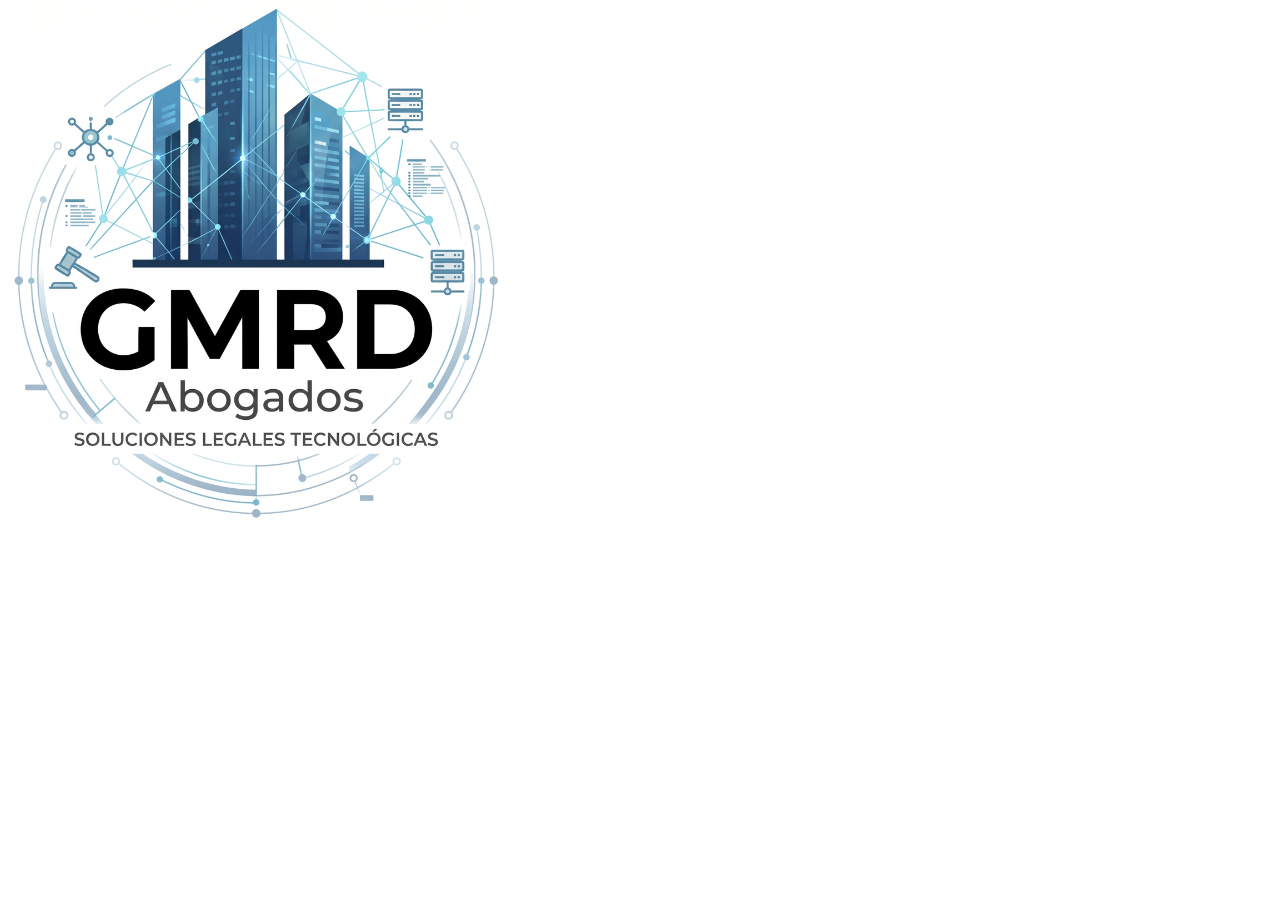
<file: _scripts/favicon.html>
<!DOCTYPE html><html><head><meta charset="utf-8">
<!-- Favicon 512×512: logo sobre blanco (siempre sobre blanco). python render_png.py _scripts/favicon.html favicon.png --size 512x512 -->
<style>html,body{margin:0;width:512px;height:512px;background:#fff}body{display:grid;place-items:center}img{width:500px}</style>
</head><body><img src="../img/logo.png" alt=""></body></html>
</file>
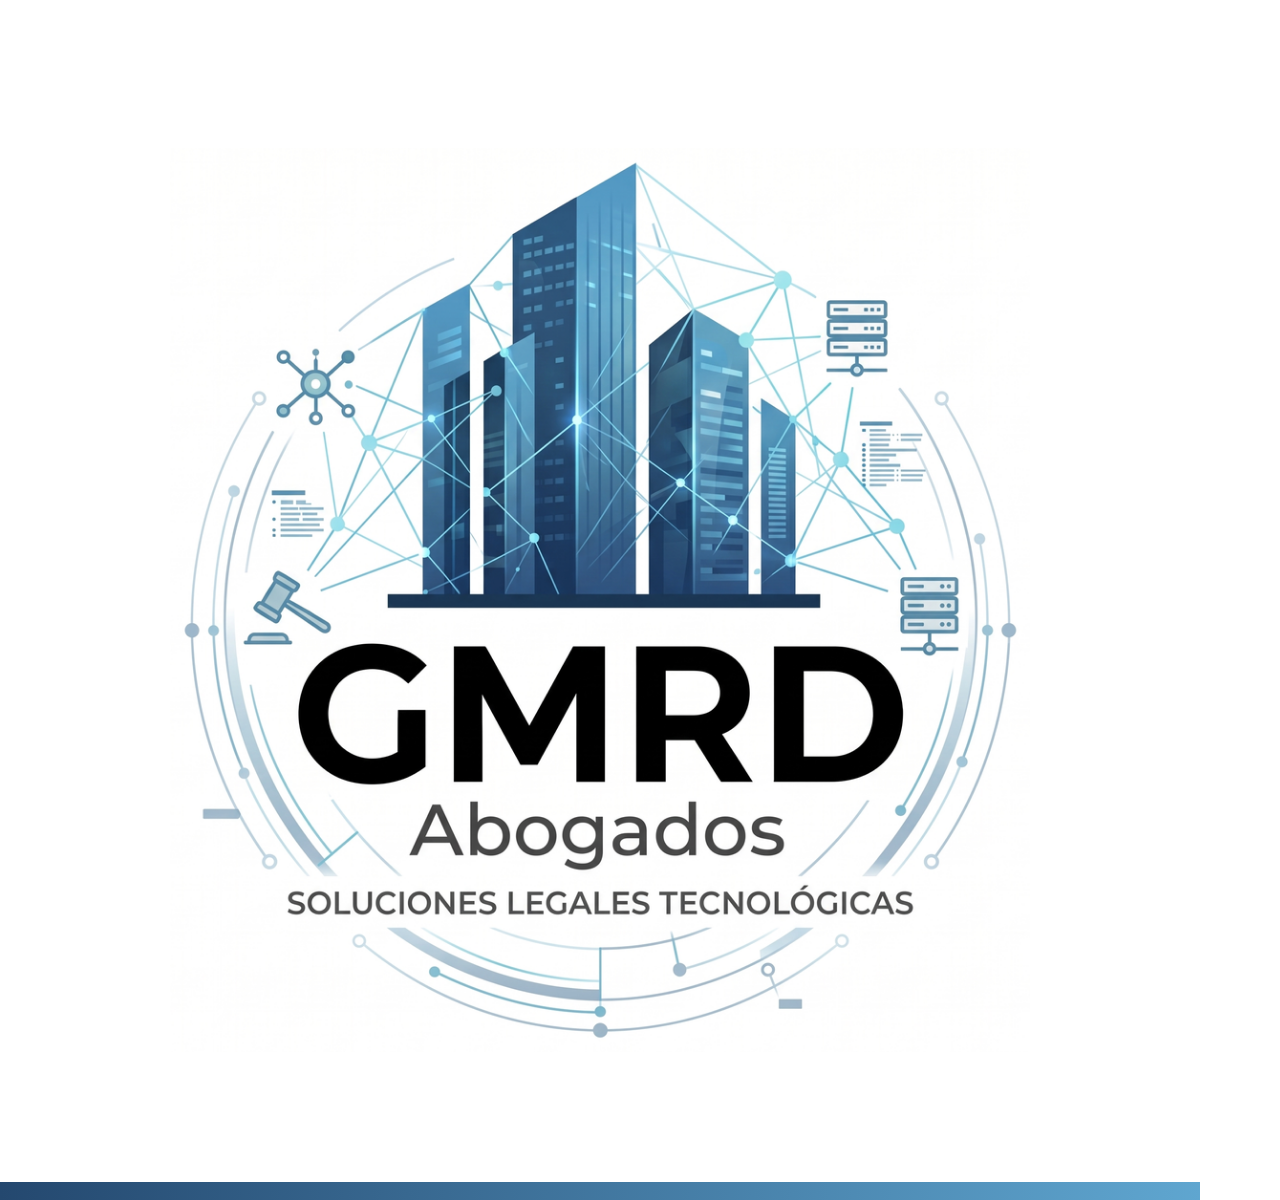
<file: _scripts/og.html>
<!DOCTYPE html><html><head><meta charset="utf-8">
<!-- OG 1200×1200: logo sobre blanco con franja azul. python render_png.py _scripts/og.html og.png --size 1200x1200 -->
<style>html,body{margin:0;width:1200px;height:1200px;background:#fff}body{display:grid;place-items:center;position:relative}
body::after{content:"";position:absolute;left:0;right:0;bottom:0;height:18px;background:linear-gradient(90deg,#24486F,#5FA6D0)}img{width:860px}</style>
</head><body><img src="../img/logo.png" alt=""></body></html>
</file>
